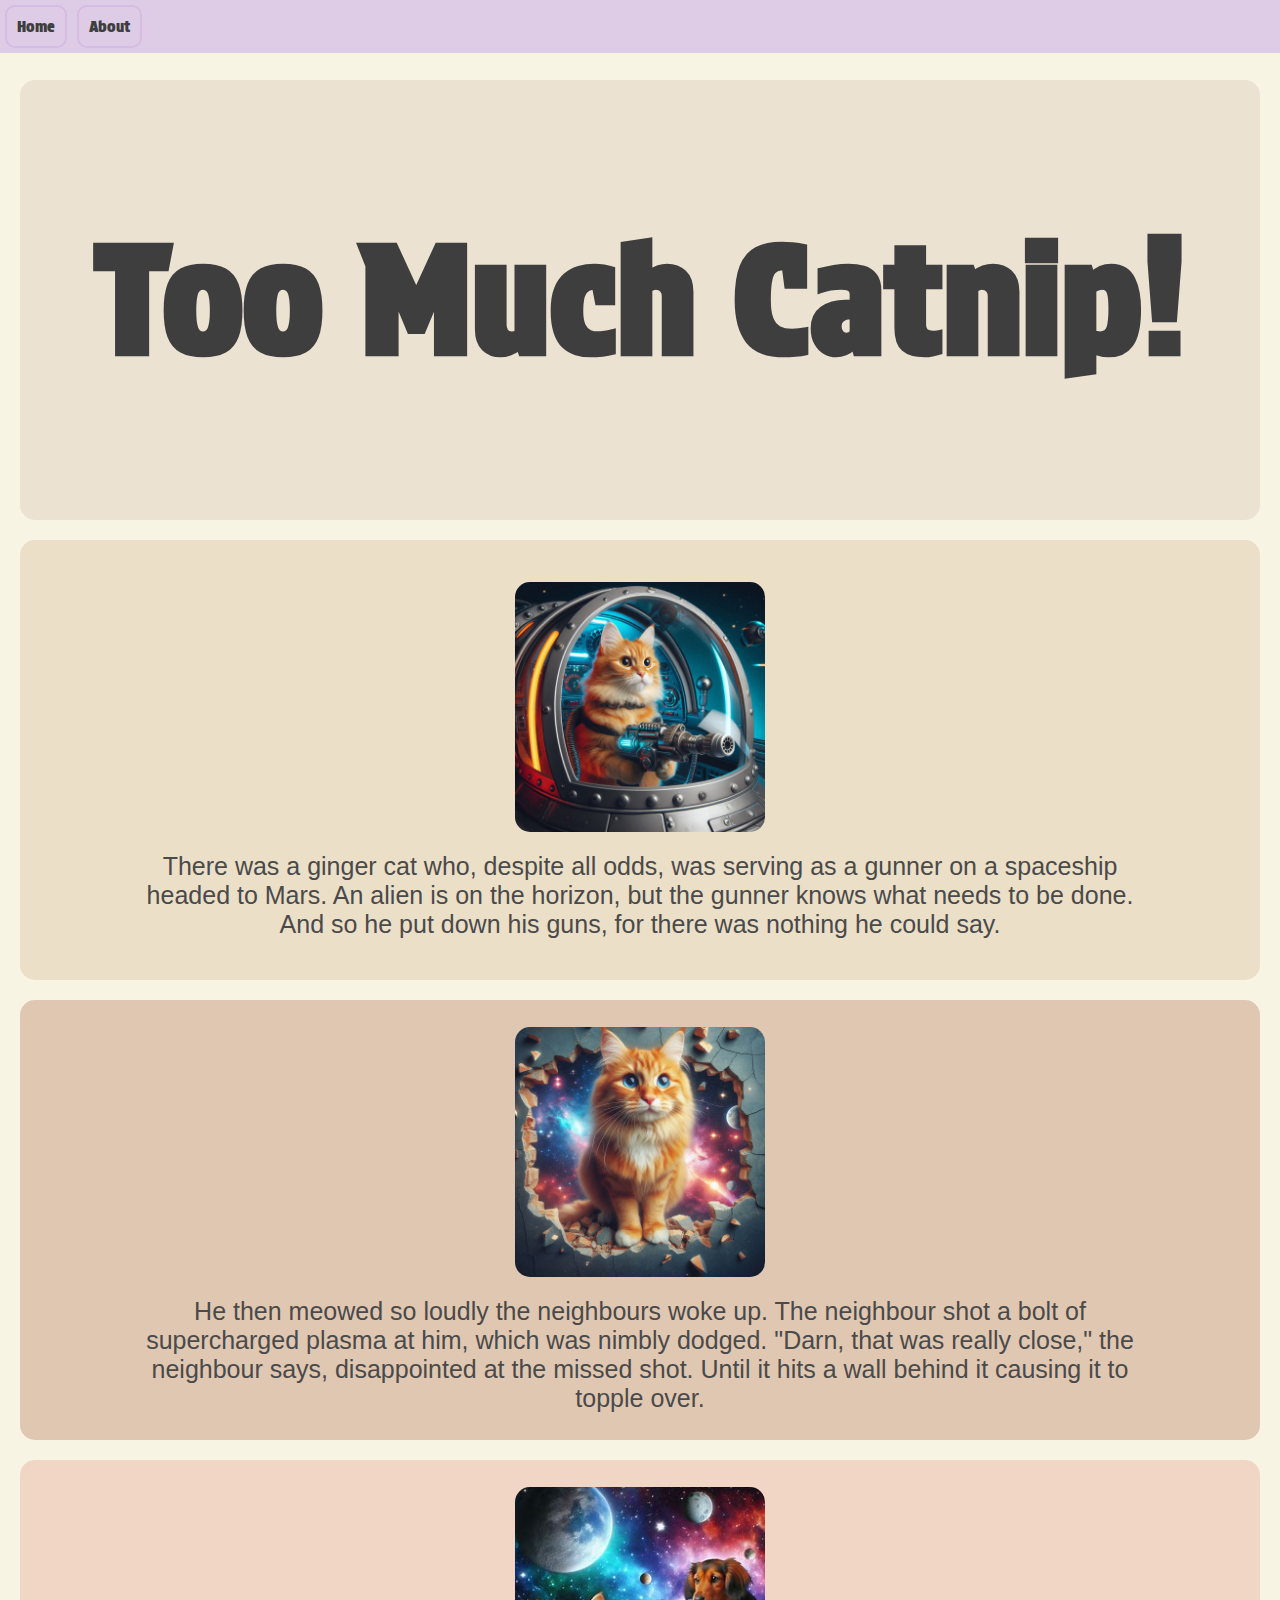
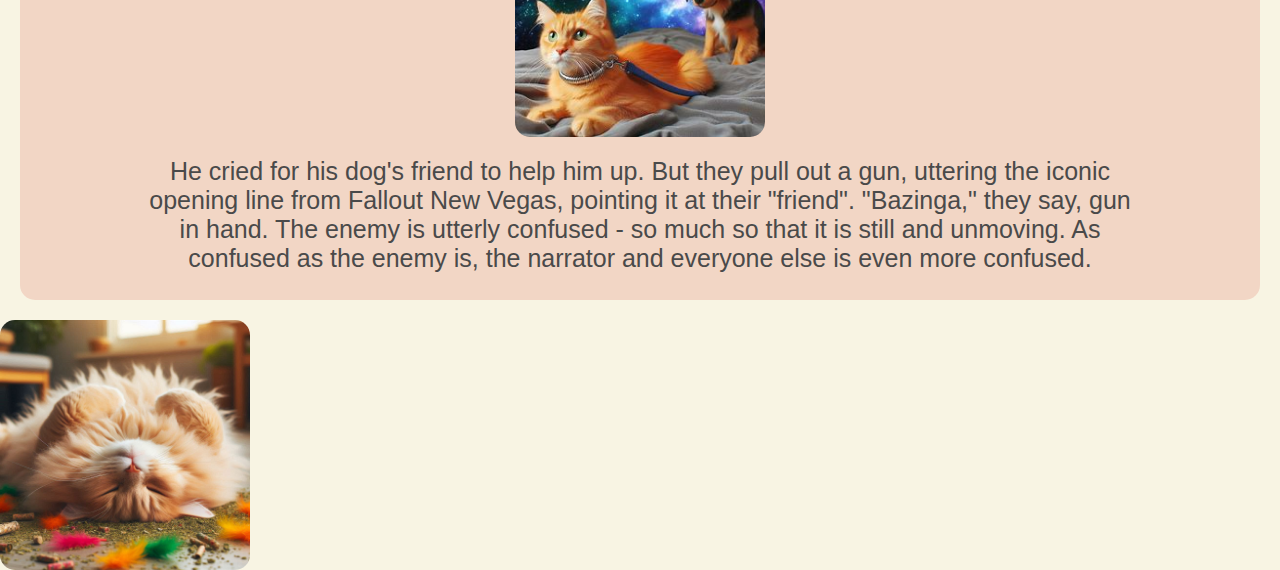
<file: index.html>
<!DOCTYPE html>
<html lang="en">

<head>
    <meta charset="UTF-8">
    <meta name="viewport" content="width=device-width, initial-scale=1.0">
    <meta name="description" content="A story about a ginger cat serving as a gunner on a spaceship.">
    <title>Too Much Catnip</title>
    <link href="Styling/style.css" rel="stylesheet" />
    <link href="Styling/divs.css" rel="stylesheet" />
    <link href="Styling/animate-img.css" rel="stylesheet" />
    <link href="Styling/nav.css" rel="stylesheet" />
    <link href="Styling/responsive.css" rel="stylesheet" />
</head>

<body>
    <!-- Navigation Bar -->
    <nav>
        <ul>
            <li><a href="./">Home</a></li>
            <li><a href="./About/">About</a></li>
        </ul>
    </nav>

    <!-- Title of Story -->
    <header class="container" id="header-div">
        <h1>Too Much Catnip!</h1>
    </header>

    <main>
        <!-- First Part -->
        <div class="container" id="first-div">
            <img src="Assets/Images/Gunner Cat.jpg" alt="Gunner Cat">
            <p class="width-1000px">
                There was a ginger cat who, despite all odds, was serving as a gunner on a spaceship headed to Mars. An
                alien is on the horizon, but the gunner knows what needs to be done. And so he put down his guns, for
                there was
                nothing he could say.
            </p>
        </div>

        <!-- Second Part -->
        <div class="container" id="second-div">
            <img src="Assets/Images/Cat Broken Wall.webp" alt="Cat Breaking Wall">
            <p class="width-1000px">
                He then meowed so loudly the neighbours woke up. The neighbour shot a bolt of supercharged plasma at
                him,
                which was nimbly dodged. "Darn, that was really close," the neighbour says, disappointed at the missed
                shot.
                Until it hits a wall behind it causing it to topple over.
            </p>
        </div>

        <!-- Third Part -->
        <div class="container" id="third-div">
            <img src="Assets/Images/Cat Betrayal.jpg" alt="Cat Betrayal">
            <p class="width-1000px">
                He cried for his dog's friend to help him up. But they pull out a gun, uttering the iconic opening line
                from
                Fallout New Vegas, pointing it at their "friend". "Bazinga," they say, gun in hand. The enemy is utterly
                confused - so much so that it is still and unmoving. As confused as the enemy is, the narrator and
                everyone
                else is even more confused.
            </p>
        </div>

        <!-- Extra: Animated Image, Position set from CSS -->
        <img id="animated-img" src="Assets/Images/Too much Catnip.jpg" alt="Too Much Catnip" />
    </main>
</body>

</html>
</file>
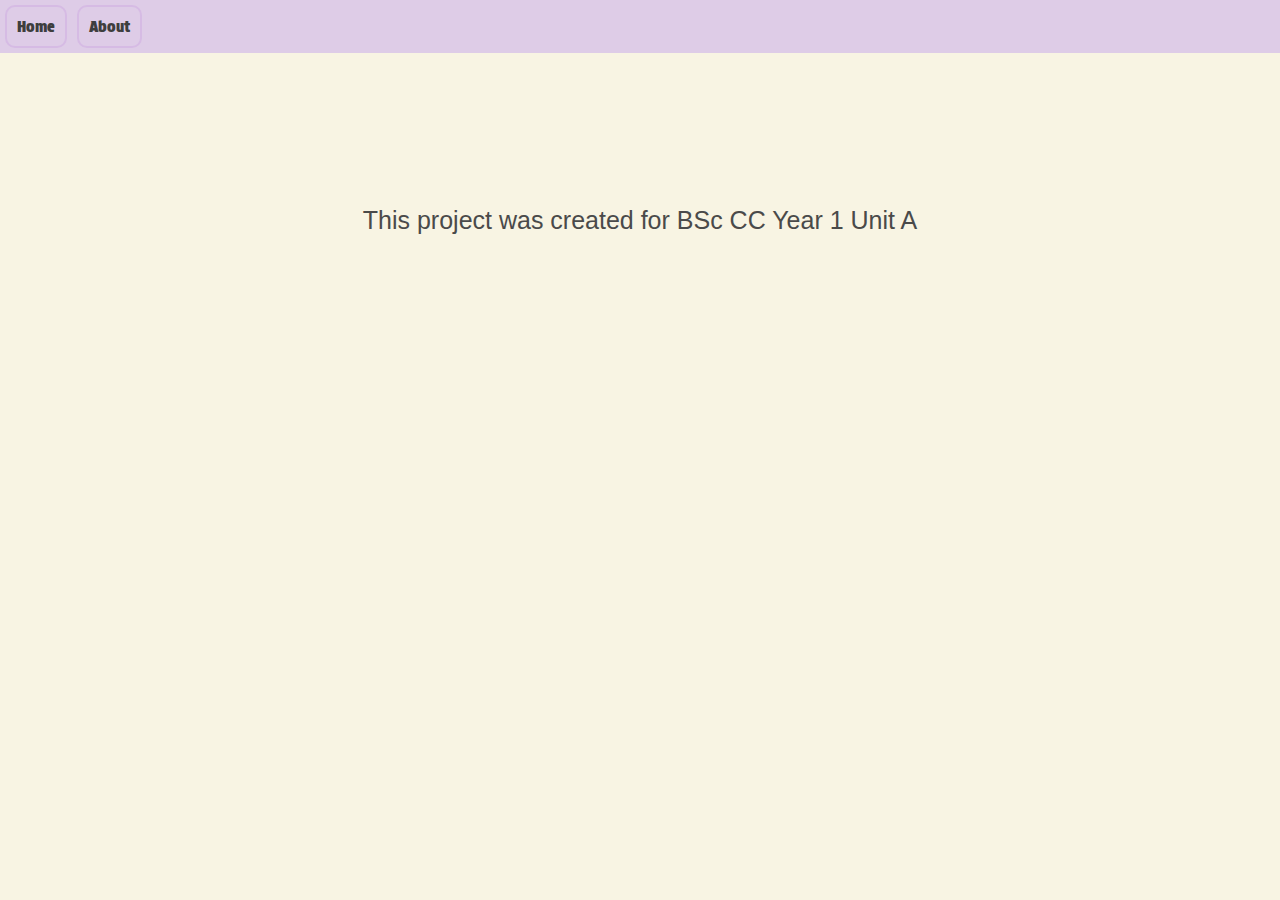
<file: About/index.html>
<!DOCTYPE html>
<html lang="en">

<head>
    <meta charset="UTF-8">
    <meta name="viewport" content="width=device-width, initial-scale=1.0">
    <title>Document</title>
    <link href="../Styling/style.css" rel="stylesheet" />
    <link href="../Styling/divs.css" rel="stylesheet" />
    <link href="../Styling/animate-img.css" rel="stylesheet" />
    <link href="../Styling/nav.css" rel="stylesheet" />
    <link href="../Styling/responsive.css" rel="stylesheet" />
</head>

<body>
    <!-- Navigation Bar -->
    <nav>
        <ul>
            <li><a href="../">Home</a></li>
            <li><a href="./">About</a></li>
        </ul>
    </nav>
    <div class="container">
        <p>This project was created for BSc CC Year 1 Unit A</p>
    </div>
</body>

</html>
</file>
<file: Styling/style.css>
@import url('https://fonts.googleapis.com/css2?family=Protest+Strike&display=swap');

/* Set Margin Padding and Font for whole page */
* {
    margin: 0;
    padding: 0;
}

/* Body specific CSS */
body {
    background-color: #f8f4e3;
    width: 100vw;
}

/* Paragraph specific CSS */
p {
    font-family: 'Trebuchet MS', 'Lucida Sans Unicode', 'Lucida Grande', 'Lucida Sans', Arial, sans-serif;
    font-size: 25px;
    color: #4a4a4a;
    text-align: center;
}

/* Style for all images - maintain aspect ratio */
img {
    max-width: 250px;
    /* Height adjusts automatically */
    height: auto;
    /* Rounded corners */
    border-radius: 15px;
}

/* Remove default a element CSS */
a {
    all: unset;
}

/* Container - centers all content within container */
.container {
    width: 100%;
    /* Changed to min-height and max-width for flexibility */
    max-width: 1200px;
    min-height: 400px;
    /* Allows Fluidity of the Containers Content */
    display: flex;
    /*  Sets Direction to Column*/
    flex-direction: column;
    /* Vertically Centered */
    align-items: center;
    /* Horizontally Centered */
    justify-content: center;
    /* Added padding for better spacing */
    padding: 20px;
    /* Added: Space between image and text */
    gap: 20px;
    /* Center the container */
    margin: 0 auto;
}

/* Width of the paragraphs */
.width-1000px {
    width: 1000px;
}
</file>
<file: Styling/divs.css>
#header-div {
    /* Font Family */
    font-family: "Protest Strike", sans-serif;
    background-color: #ebe2d2;
    color: #3e3e3e;
    font-size: 75px;
    /* Rounded Corners */
    border-radius: 15px;
    /* Adds space below */
    margin-bottom: 20px;
    /* Adds space above */
    margin-top: 80px;
}

/* First div specific background */
#first-div {
    background-color: #ecdfc8;
    /* Rounded corners for each div */
    border-radius: 15px;
    /* Inner spacing */
    padding: 20px;
    /* Adds Margin to Bottom of Div */
    margin-bottom: 20px;
}

/* Second div specific background */
#second-div {
    background-color: #e0c7b1;
    /* Rounded corners for each div */
    border-radius: 15px;
    /* Inner spacing */
    padding: 20px;
    /* Adds Margin to Bottom of Div */
    margin-bottom: 20px;
}

/* Third div specific color */
#third-div {
    background-color: #f2d6c5;
    /* Rounded corners for each div */
    border-radius: 15px;
    /* Inner spacing */
    padding: 20px;
    /* Adds Margin to Bottom of Div */
    margin-bottom: 20px;
}
</file>
<file: Styling/nav.css>
/* Navigation bar style */
nav {
    /* Font for nav bar */
    font-family: "Protest Strike", sans-serif;
    /* Fix the navigation at the top */
    position: fixed;
    /* Ensure it's at the very top */
    top: 0;
    /* Full width of the nav bar */
    width: 100vw;
    /* Keeps it ontop of other elements */
    z-index: 1000;
}

/* Nav ul selects any ul that's inside a nav */
nav ul {
    /* Removes bullet points */
    list-style-type: none;
    /* Elements appear in a row */
    display: flex;
    /* Background Colour */
    background-color: #decce7;
    /* Darker text for contrast */
    color: #3e3e3e;
}

/* List items within any nav bar styles */
nav ul li {
    /* Increased padding for better touch targets */
    padding: 10px;
    /* Dark border for visibility */
    border: 2px solid #d6bbe4;
    margin: 5px;
    /* Shows pointer upon hovering element */
    cursor: pointer;
    /* Rounded corners for buttons */
    border-radius: 10px;
    /* Smooth transition on hover */
    transition: all 0.2s ease;
}

/* Hover effect for nav items */
nav ul li:hover {
    /* Lighten the color on hover */
    background-color: #d6bbe4;
    /* Slightly scale up on hover */
    transform: scale(1.05);
}
</file>
<file: Styling/responsive.css>
/* Responsive Design */
@media (max-width: 768px) {

    /* Media query for responsive design */
    body {
        /* Decrease font size for smaller screens */
        font-size: 18px;
    }

    nav ul li {
        /* Reduce padding for smaller screens */
        padding: 8px;
    }

    #header-div {
        /* Adjust size for smaller screens */
        font-size: 70px;
    }
}
</file>
